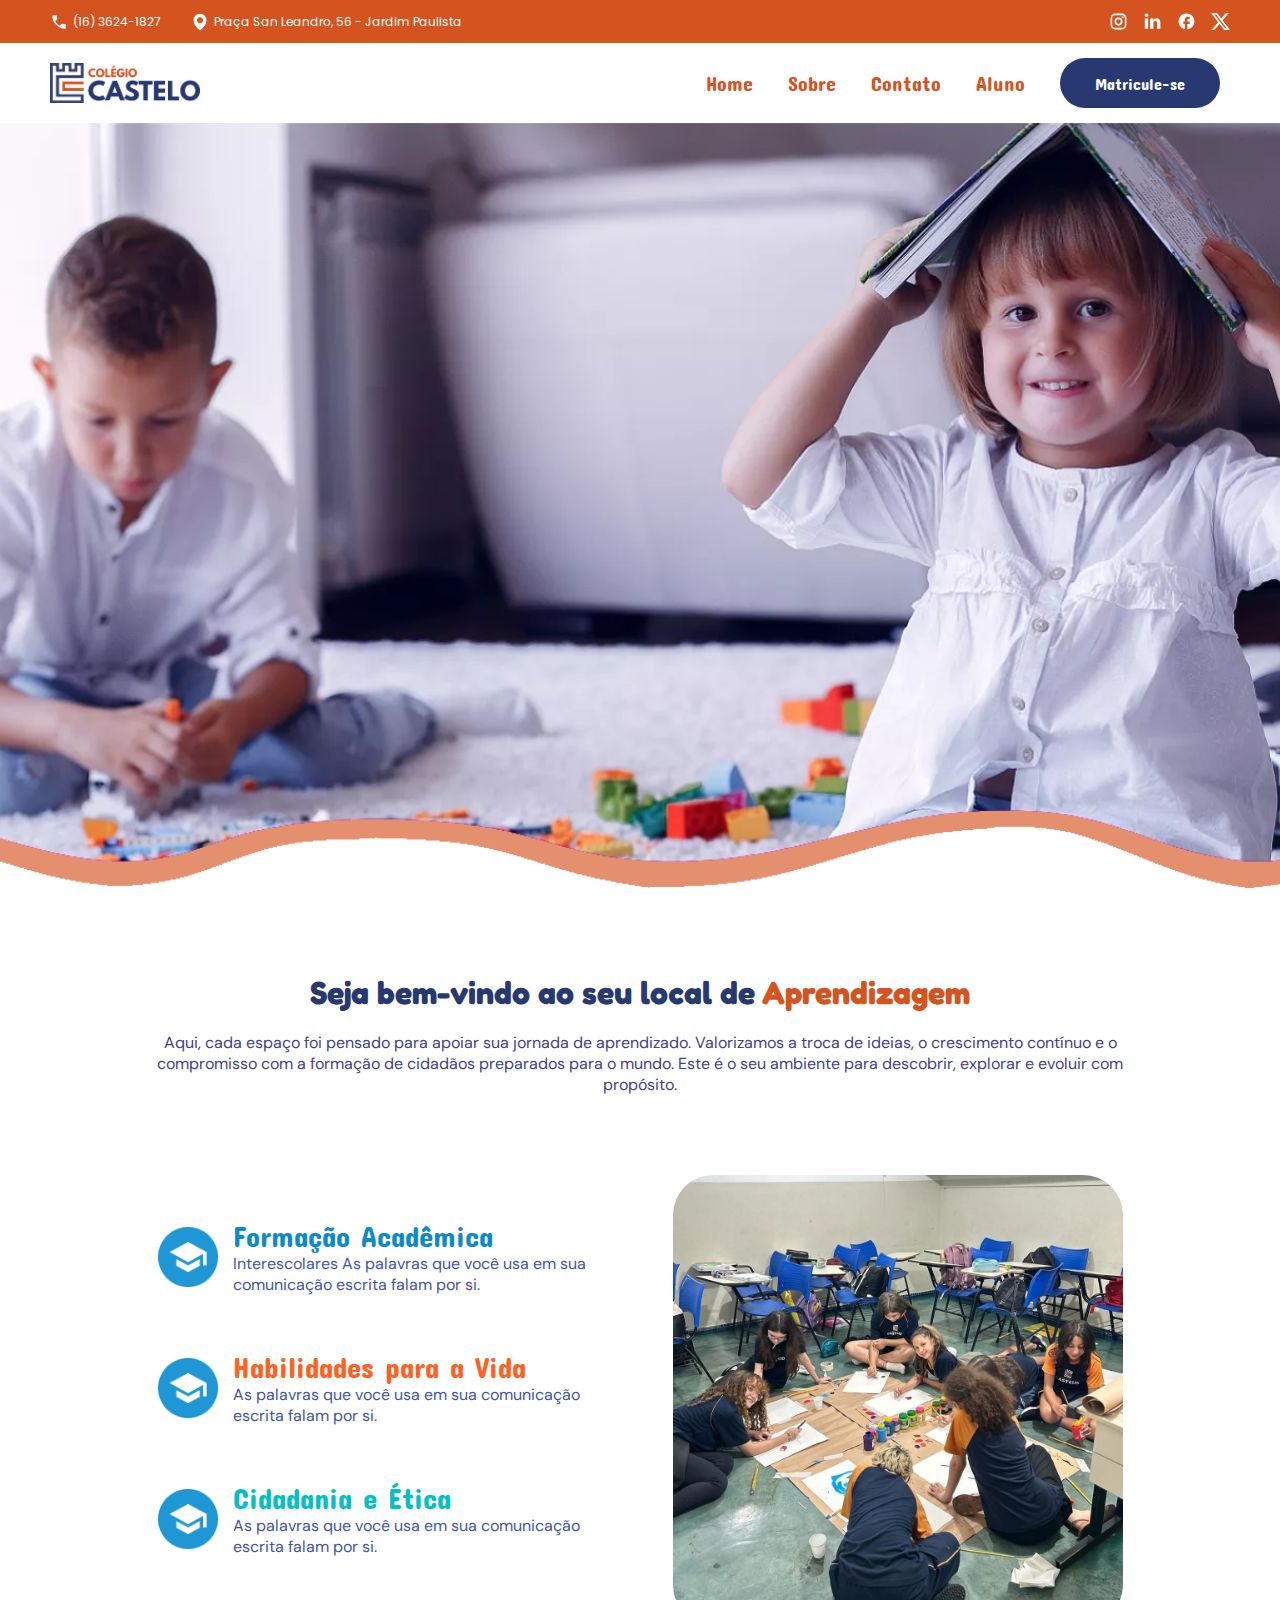
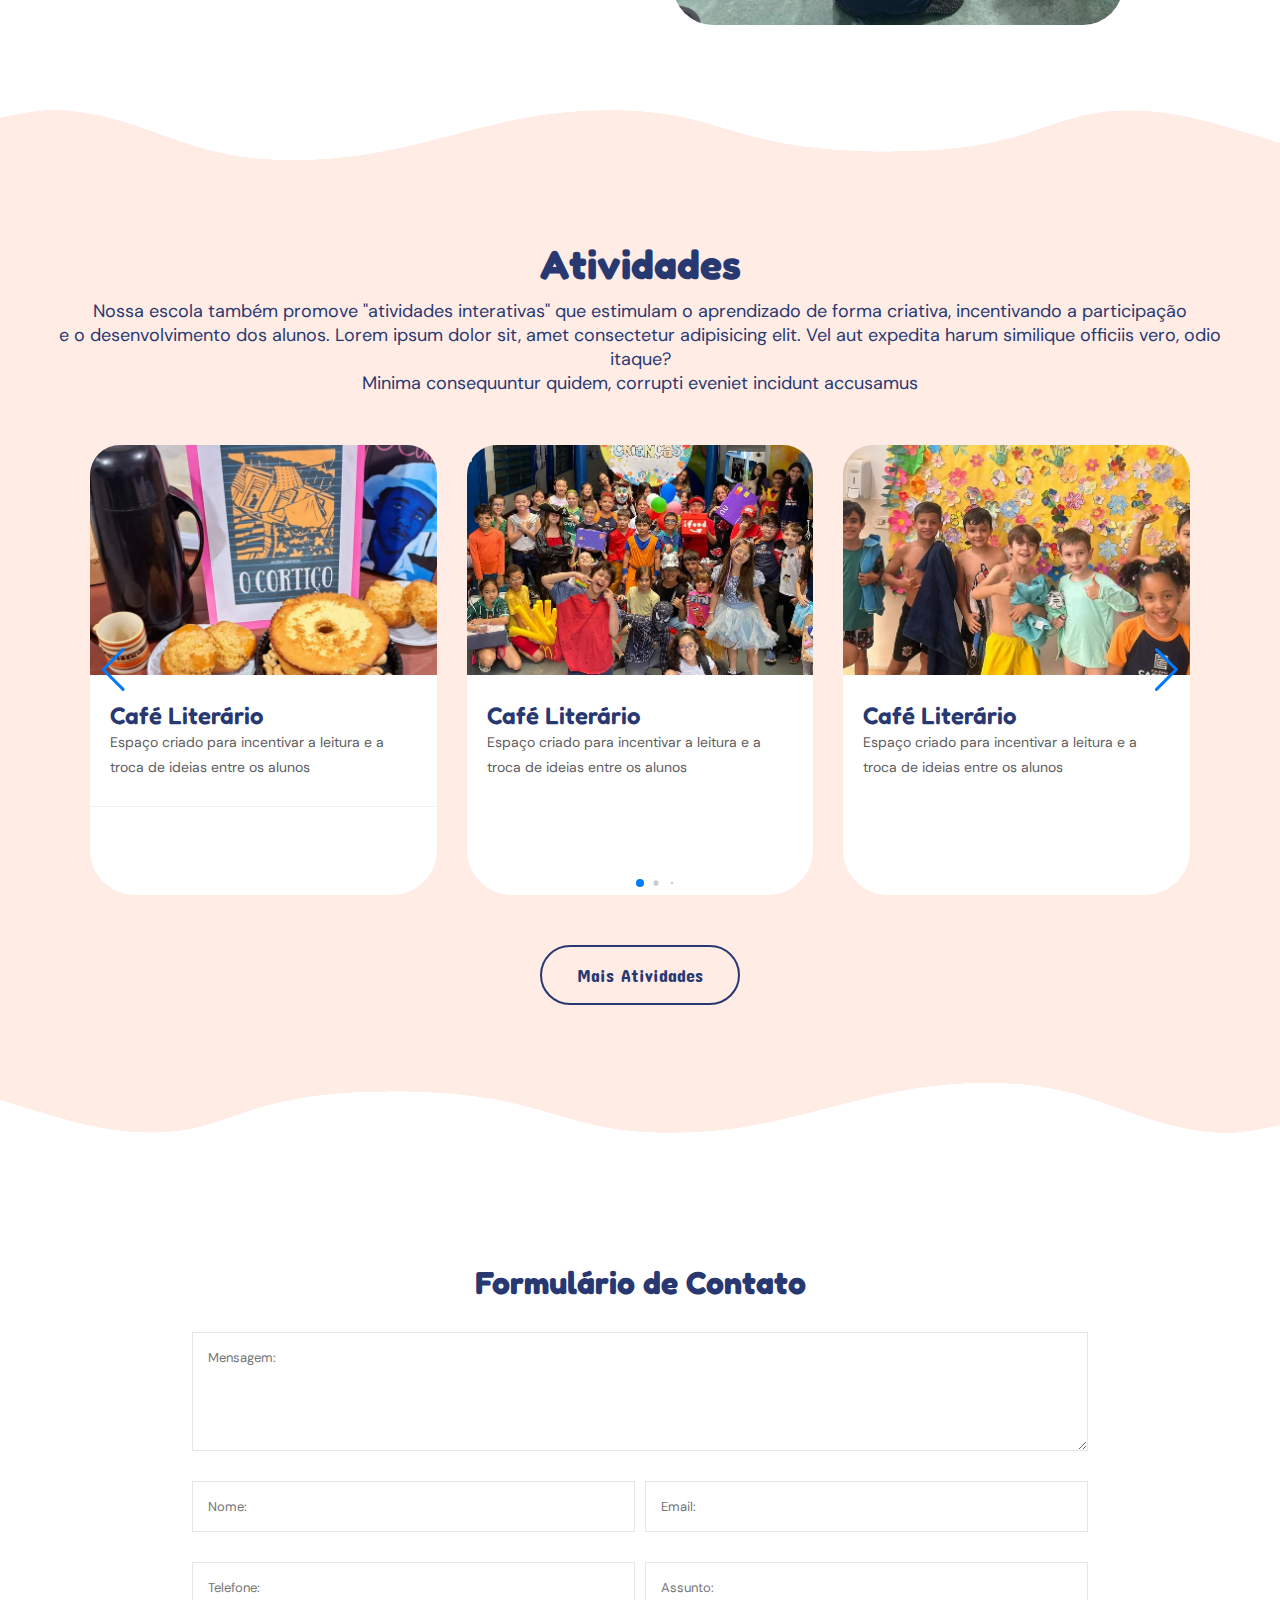
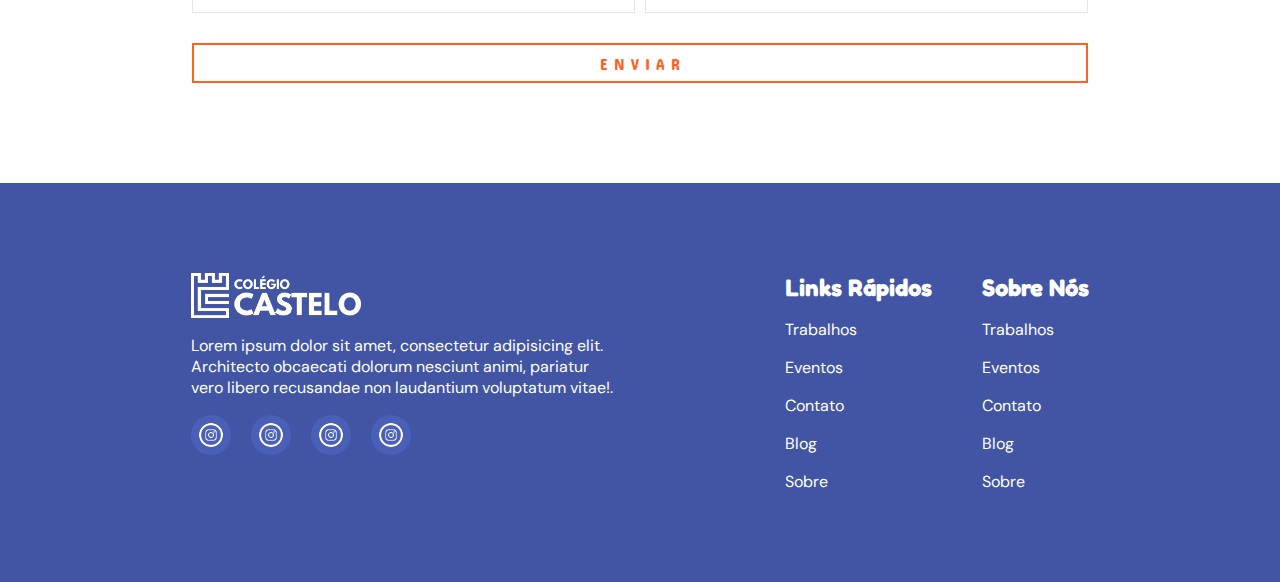
<file: index.html>
<!DOCTYPE html>
<html lang="en">

<head>
    <meta charset="UTF-8">
    <meta name="viewport" content="width=device-width, initial-scale=1.0">
    <title>Colégio Castelo - Educação de Excelência</title>

    <!-- Fredoka One -->
    <link rel="preconnect" href="https://fonts.googleapis.com">
    <link rel="preconnect" href="https://fonts.gstatic.com" crossorigin>
    <link href="https://fonts.googleapis.com/css2?family=Fredoka:wght@300..700&display=swap" rel="stylesheet">

    <!-- Concert One -->
    <link rel="preconnect" href="https://fonts.googleapis.com">
    <link rel="preconnect" href="https://fonts.gstatic.com" crossorigin>
    <link href="https://fonts.googleapis.com/css2?family=Concert+One&family=Fredoka:wght@300..700&display=swap"
        rel="stylesheet">

    <!-- Poppins -->
    <link rel="preconnect" href="https://fonts.googleapis.com">
    <link rel="preconnect" href="https://fonts.gstatic.com" crossorigin>
    <link
        href="https://fonts.googleapis.com/css2?family=Concert+One&family=Fredoka:wght@300..700&family=Poppins:ital,wght@0,100;0,200;0,300;0,400;0,500;0,600;0,700;0,800;0,900;1,100;1,200;1,300;1,400;1,500;1,600;1,700;1,800;1,900&display=swap"
        rel="stylesheet">

    <!-- DM Sans Serif -->
    <link rel="preconnect" href="https://fonts.googleapis.com">
    <link rel="preconnect" href="https://fonts.gstatic.com" crossorigin>
    <link
        href="https://fonts.googleapis.com/css2?family=Concert+One&family=DM+Sans:ital,opsz,wght@0,9..40,100..1000;1,9..40,100..1000&family=Fredoka:wght@300..700&family=Poppins:ital,wght@0,100;0,200;0,300;0,400;0,500;0,600;0,700;0,800;0,900;1,100;1,200;1,300;1,400;1,500;1,600;1,700;1,800;1,900&display=swap"
        rel="stylesheet">

    <link rel="stylesheet" href="css/main.css">

    <link rel="stylesheet" href="https://cdn.jsdelivr.net/npm/swiper@11/swiper-bundle.min.css" />
</head>


<body>
    <div class="header-top-infos">
        <section style="display: flex; align-items: center; gap: 30px;" class="container_of_upperheader">
            <section style="display: flex; align-items: center; gap: 5px;" class="text-infos">
                <svg xmlns="http://www.w3.org/2000/svg" width="18" height="18" viewBox="0 0 24 24">
                    <path fill="currentColor"
                        d="M19.95 21q-3.125 0-6.175-1.362t-5.55-3.863t-3.862-5.55T3 4.05q0-.45.3-.75t.75-.3H8.1q.35 0 .625.238t.325.562l.65 3.5q.05.4-.025.675T9.4 8.45L6.975 10.9q.5.925 1.187 1.787t1.513 1.663q.775.775 1.625 1.438T13.1 17l2.35-2.35q.225-.225.588-.337t.712-.063l3.45.7q.35.1.575.363T21 15.9v4.05q0 .45-.3.75t-.75.3" />
                </svg>
                <div class="header-topinfos-item">(16) 3624-1827</div>
            </section>
            <section style="display: flex; align-items: center; gap: 5px;" class="text-infos">
                <svg xmlns="http://www.w3.org/2000/svg" width="18" height="18" viewBox="0 0 48 48">
                    <defs>
                        <mask id="ipSLocalTwo0">
                            <g fill="none" stroke-linejoin="round" stroke-width="4">
                                <path fill="#fff" stroke="#fff"
                                    d="M24 44s15-12 15-25c0-8.284-6.716-15-15-15S9 10.716 9 19c0 13 15 25 15 25Z" />
                                <path fill="#000" stroke="#000" d="M24 25a6 6 0 1 0 0-12a6 6 0 0 0 0 12Z" />
                            </g>
                        </mask>
                    </defs>
                    <path fill="currentColor" d="M0 0h48v48H0z" mask="url(#ipSLocalTwo0)" />
                </svg>
                <div class="header-topinfos-item">Praça San Leandro, 56 - Jardim Paulista</div>
            </section>
        </section>

        <section style="display: flex; align-items: center; gap: 15px;" class="social-infos">
            <a href="" class="social_midia_upper_header">
                <svg xmlns="http://www.w3.org/2000/svg" width="19" height="19" viewBox="0 0 24 24">
                    <path fill="currentColor"
                        d="M7.8 2h8.4C19.4 2 22 4.6 22 7.8v8.4a5.8 5.8 0 0 1-5.8 5.8H7.8C4.6 22 2 19.4 2 16.2V7.8A5.8 5.8 0 0 1 7.8 2m-.2 2A3.6 3.6 0 0 0 4 7.6v8.8C4 18.39 5.61 20 7.6 20h8.8a3.6 3.6 0 0 0 3.6-3.6V7.6C20 5.61 18.39 4 16.4 4zm9.65 1.5a1.25 1.25 0 0 1 1.25 1.25A1.25 1.25 0 0 1 17.25 8A1.25 1.25 0 0 1 16 6.75a1.25 1.25 0 0 1 1.25-1.25M12 7a5 5 0 0 1 5 5a5 5 0 0 1-5 5a5 5 0 0 1-5-5a5 5 0 0 1 5-5m0 2a3 3 0 0 0-3 3a3 3 0 0 0 3 3a3 3 0 0 0 3-3a3 3 0 0 0-3-3" />
                </svg>
            </a>
            <a href="" class="social_midia_upper_header">
                <svg xmlns="http://www.w3.org/2000/svg" width="19" height="19" viewBox="-2 -2 24 24">
                    <path fill="currentColor"
                        d="M19.959 11.719v7.379h-4.278v-6.885c0-1.73-.619-2.91-2.167-2.91c-1.182 0-1.886.796-2.195 1.565c-.113.275-.142.658-.142 1.043v7.187h-4.28s.058-11.66 0-12.869h4.28v1.824l-.028.042h.028v-.042c.568-.875 1.583-2.126 3.856-2.126c2.815 0 4.926 1.84 4.926 5.792M2.421.026C.958.026 0 .986 0 2.249c0 1.235.93 2.224 2.365 2.224h.028c1.493 0 2.42-.989 2.42-2.224C4.787.986 3.887.026 2.422.026zM.254 19.098h4.278V6.229H.254z" />
                </svg>
            </a>
            <a href="" class="social_midia_upper_header">
                <svg xmlns="http://www.w3.org/2000/svg" width="19" height="19" viewBox="0 0 24 24">
                    <path fill="currentColor"
                        d="M22 12c0-5.52-4.48-10-10-10S2 6.48 2 12c0 4.84 3.44 8.87 8 9.8V15H8v-3h2V9.5C10 7.57 11.57 6 13.5 6H16v3h-2c-.55 0-1 .45-1 1v2h3v3h-3v6.95c5.05-.5 9-4.76 9-9.95" />
                </svg>
            </a>
            <a href="" class="social_midia_upper_header">
                <svg xmlns="http://www.w3.org/2000/svg" width="19" height="19" viewBox="0 0 16 16">
                    <path fill="currentColor"
                        d="M12.6.75h2.454l-5.36 6.142L16 15.25h-4.937l-3.867-5.07l-4.425 5.07H.316l5.733-6.57L0 .75h5.063l3.495 4.633L12.601.75Zm-.86 13.028h1.36L4.323 2.145H2.865z" />
                </svg>
            </a>
        </section>
    </div>

    <header>
        <nav class="nav">
            <img class="navbar-logo" src="/assets/images/castelo_logo.png" alt="">

            <div class="hamburguer">
                <div class="bar"></div>
                <div class="bar"></div>
                <div class="bar"></div>
            </div>

            <ul class="nav-list">
                <li class="nav-item"><a href="/">Home</a><span></span></li>
                <li class="nav-item"><a href="">Sobre</a><span></span></li>
                <li class="nav-item"><a href="/contact">Contato</a><span></span></li>
                <li class="nav-item"><a href="">Aluno</a><span></span></li>
                <li class="nav-item">
                    <a href="">
                        <button class="nav-enrollnow-btn">Matricule-se</button>
                    </a>
                </li>
            </ul>


        </nav>
    </header>

    <div class="single-slider-under-nav">

    </div>

    <section class="abow-single-slider-intriduction-container">
        <div class="abow-single-slider-intriduction">
            <section class="introduction">
                <h2>Seja bem-vindo ao seu local de <color style="color: #D5531F;">Aprendizagem</color>
                </h2>
                <div class="line-width">
                    <p>Aqui, cada espaço foi pensado para apoiar sua jornada de aprendizado. Valorizamos a troca de
                        ideias,
                        o crescimento contínuo e o compromisso com a formação de cidadãos preparados para o mundo. Este
                        é o
                        seu ambiente para descobrir, explorar e evoluir com propósito.</p>
                </div>
            </section>

            <section class="explaining-topics">

                <section class="topics">

                    <div class="topics-item">

                        <div class="topics-item-icon">
                            <img class="topic-logo-icon" src="assets/images/studyIcon.png" alt="">
                        </div>

                        <div class="topics-item-text">
                            <h3 style="color: #0c8ac9;">Formação Acadêmica</h3>
                            <p>Interescolares As palavras que você usa em sua comunicação escrita falam por si.</p>
                        </div>
                    </div>


                    <div class="topics-item">
                        <div class="topics-item-icon">
                            <img class="topic-logo-icon" src="assets/images/studyIcon.png" alt="">
                        </div>

                        <div class="topics-item-text">
                            <h3 style="color: #ff6123;">Habilidades para a Vida</h3>
                            <p>As palavras que você usa em sua comunicação escrita falam por si.</p>
                        </div>
                    </div>


                    <div class="topics-item">
                        <div class="topics-item-icon">
                            <img class="topic-logo-icon" src="assets/images/studyIcon.png" alt="">
                        </div>

                        <div class="topics-item-text">
                            <h3 style="color: #01c0c7;">Cidadania e Ética</h3>
                            <p>As palavras que você usa em sua comunicação escrita falam por si.</p>
                        </div>

                    </div>

                </section>

                <img class="topics-slider-img" src="assets/images/introduction.jpg" alt="">
            </section>

        </div>
    </section>

    <section class="class-activities-container">
        <div class="estructure-all-activities">

            <section class="Titles">
                <h1>Atividades</h1>
                <p>
                    Nossa escola também promove "atividades interativas" que estimulam o aprendizado de forma criativa,
                    incentivando a participação <br> e o desenvolvimento dos alunos.
                    Lorem ipsum dolor sit, amet consectetur adipisicing elit. Vel aut expedita harum similique officiis
                    vero, odio itaque? <br> Minima consequuntur quidem, corrupti eveniet incidunt accusamus


                </p>
            </section>

            <section class="activities-container">

                <!-- <article class="activities">

                    <div style="background-image: url(assets/images/cafe_literario.png);" class="imgOfActivities">
                    </div>

                    <div class="descriptions">
                        <h3>Café Literário</h3>
                        <p>Espaço criado para incentivar a leitura e a troca de ideias entre os alunos</p>
                    </div>

                    <div class="hr"></div>

                    <div class="infos">

                    </div>

                </article>
                <article class="activities">
                    <div style="background-image: url(assets/images/diadascrianças.png);" class="imgOfActivities">
                    </div>

                    <div class="descriptions">
                        <h3>Café Literário</h3>
                        <p>Espaço criado para incentivar a leitura e a troca de ideias entre os alunos</p>
                    </div>

                    <div class="hr"></div>

                    <div class="infos">

                    </div>
                </article>
                <article class="activities">
                    <div style="background-image: url(/assets/images/primavera.png);" class="imgOfActivities"></div>

                    <div class="descriptions">
                        <h3>Café Literário</h3>
                        <p>Espaço criado para incentivar a leitura e a troca de ideias entre os alunos</p>
                    </div>

                    <div class="hr"></div>

                    <div class="infos">

                    </div>
                </article> -->

                <div class="swiper">
                    <!-- Additional required wrapper -->
                    <div class="swiper-wrapper">
                        <!-- Slides -->
                        <div class="swiper-slide activities">
                            <div style="background-image: url(
assets/images/cafe_literario.png);"
                                class="imgOfActivities">
                            </div>

                            <div class="descriptions">
                                <h3>Café Literário</h3>
                                <p>Espaço criado para incentivar a leitura e a troca de ideias entre os alunos</p>
                            </div>

                            <div class="hr"></div>

                            <div class="infos">

                            </div>
                        </div>

                        <div class="swiper-slide activities">
                            <div style="background-image: url(
assets/images/diadascrianças.png);"
                                class="imgOfActivities">
                            </div>

                            <div class="descriptions">
                                <h3>Café Literário</h3>
                                <p>Espaço criado para incentivar a leitura e a troca de ideias entre os alunos</p>
                            </div>
                        </div>

                        <div class="swiper-slide activities">
                            <div style="background-image: url(assets/images/primavera.png);" class="imgOfActivities">
                            </div>

                            <div class="descriptions">
                                <h3>Café Literário</h3>
                                <p>Espaço criado para incentivar a leitura e a troca de ideias entre os alunos</p>
                            </div>
                        </div>

                        <div class="swiper-slide activities">
                            <div style="background-image: url(assets/images/primavera.png);" class="imgOfActivities">
                            </div>

                            <div class="descriptions">
                                <h3>Café Literário</h3>
                                <p>Espaço criado para incentivar a leitura e a troca de ideias entre os alunos</p>
                            </div>
                        </div>

                        <div class="swiper-slide activities">
                            <div style="background-image: url(assets/images/primavera.png);" class="imgOfActivities">
                            </div>

                            <div class="descriptions">
                                <h3>Café Literário</h3>
                                <p>Espaço criado para incentivar a leitura e a troca de ideias entre os alunos</p>
                            </div>
                        </div>

                        <div class="swiper-slide activities">
                            <div style="background-image: url(assets/images/primavera.png);" class="imgOfActivities">
                            </div>

                            <div class="descriptions">
                                <h3>Café Literário</h3>
                                <p>Espaço criado para incentivar a leitura e a troca de ideias entre os alunos</p>
                            </div>


                        </div>
                    </div>
                    <!-- If we need pagination -->
                    <div class="swiper-pagination"></div>

                    <!-- If we need navigation buttons -->
                    <div class="swiper-button-next"></div>
                    <div class="swiper-button-prev"></div>
                </div>


            </section>


            <button class="activities-button">Mais Atividades</button>
        </div>
    </section>

    <section class="forms-container">
        <h2 class="title">Formulário de Contato</h2>
        <form class="form-pure" action="/enviar" method="post">

            <section class="form-divisor">
                <textarea class="inputForm" placeholder="Mensagem:" id="mensagem" name="mensagem" rows="5"
                    required></textarea>
            </section>

            <section class="form-divisor">
                <input class="inputForm" placeholder="Nome:" type="text" id="nome" name="nome" required>
                <input class="inputForm" placeholder="Email:" type="email" id="email" name="email" required>
            </section>

            <section class="form-divisor">
                <input class="inputForm" placeholder="Telefone:" type="tel" id="telefone" name="telefone" required>
                <input class="inputForm" placeholder="Assunto:" type="text" id="motivo" name="motivo" required>
            </section>

            <button class="buttonOfSubmitForm" type="submit">E N V I A R</button>
        </form>
    </section>

    <footer>
        <section class="footer-deitado">
            <section class="first">
                <img class="imgOfFooter" src="assets/images/costelo_branco.png" alt="">
                <p>Lorem ipsum dolor sit amet, consectetur adipisicing elit. <br> Architecto obcaecati dolorum nesciunt
                    animi, pariatur <br>vero libero recusandae non laudantium voluptatum vitae!.</p>
                <div class="redes">
                    <a href=""><img class="rede_img" src="assets/images/instagram.png" alt=""></a>
                    <a href=""><img class="rede_img" src="assets/images/instagram.png" alt=""></a>
                    <a href=""><img class="rede_img" src="assets/images/instagram.png" alt=""></a>
                    <a href=""><img class="rede_img" src="assets/images/instagram.png" alt=""></a>
                </div>
            </section>

            <section class="toSeparateOn">
                <section class="blockOfF">
                    <h3>Links Rápidos</h3>
                    <a href="">Trabalhos</a>
                    <a href="">Eventos</a>
                    <a href="">Contato</a>
                    <a href="">Blog</a>
                    <a href="">Sobre</a>
                </section>

                <section class="blockOfF">
                    <h3>Sobre Nós</h3>
                    <a href="">Trabalhos</a>
                    <a href="">Eventos</a>
                    <a href="">Contato</a>
                    <a href="">Blog</a>
                    <a href="">Sobre</a>
                </section>
            </section>
        </section>
    </footer>

    <script src="https://cdn.jsdelivr.net/npm/swiper@11/swiper-bundle.min.js"></script>

    <script>
        const swiper = new Swiper('.swiper', {
            // Optional parameters
            direction: 'horizontal',
            loop: true,
            spaceBetween: 30,

            // If we need pagination
            pagination: {
                el: '.swiper-pagination',
                dynamicBullets: true
            },

            // Navigation arrows
            navigation: {
                nextEl: '.swiper-button-next',
                prevEl: '.swiper-button-prev',
            },

            breakpoints: {
                0: {
                    slidesPerView: 1
                },
                768: {
                    slidesPerView: 2
                },
                1024: {
                    slidesPerView: 3
                },

            }

        });
    </script>
</body>

</html>
</file>
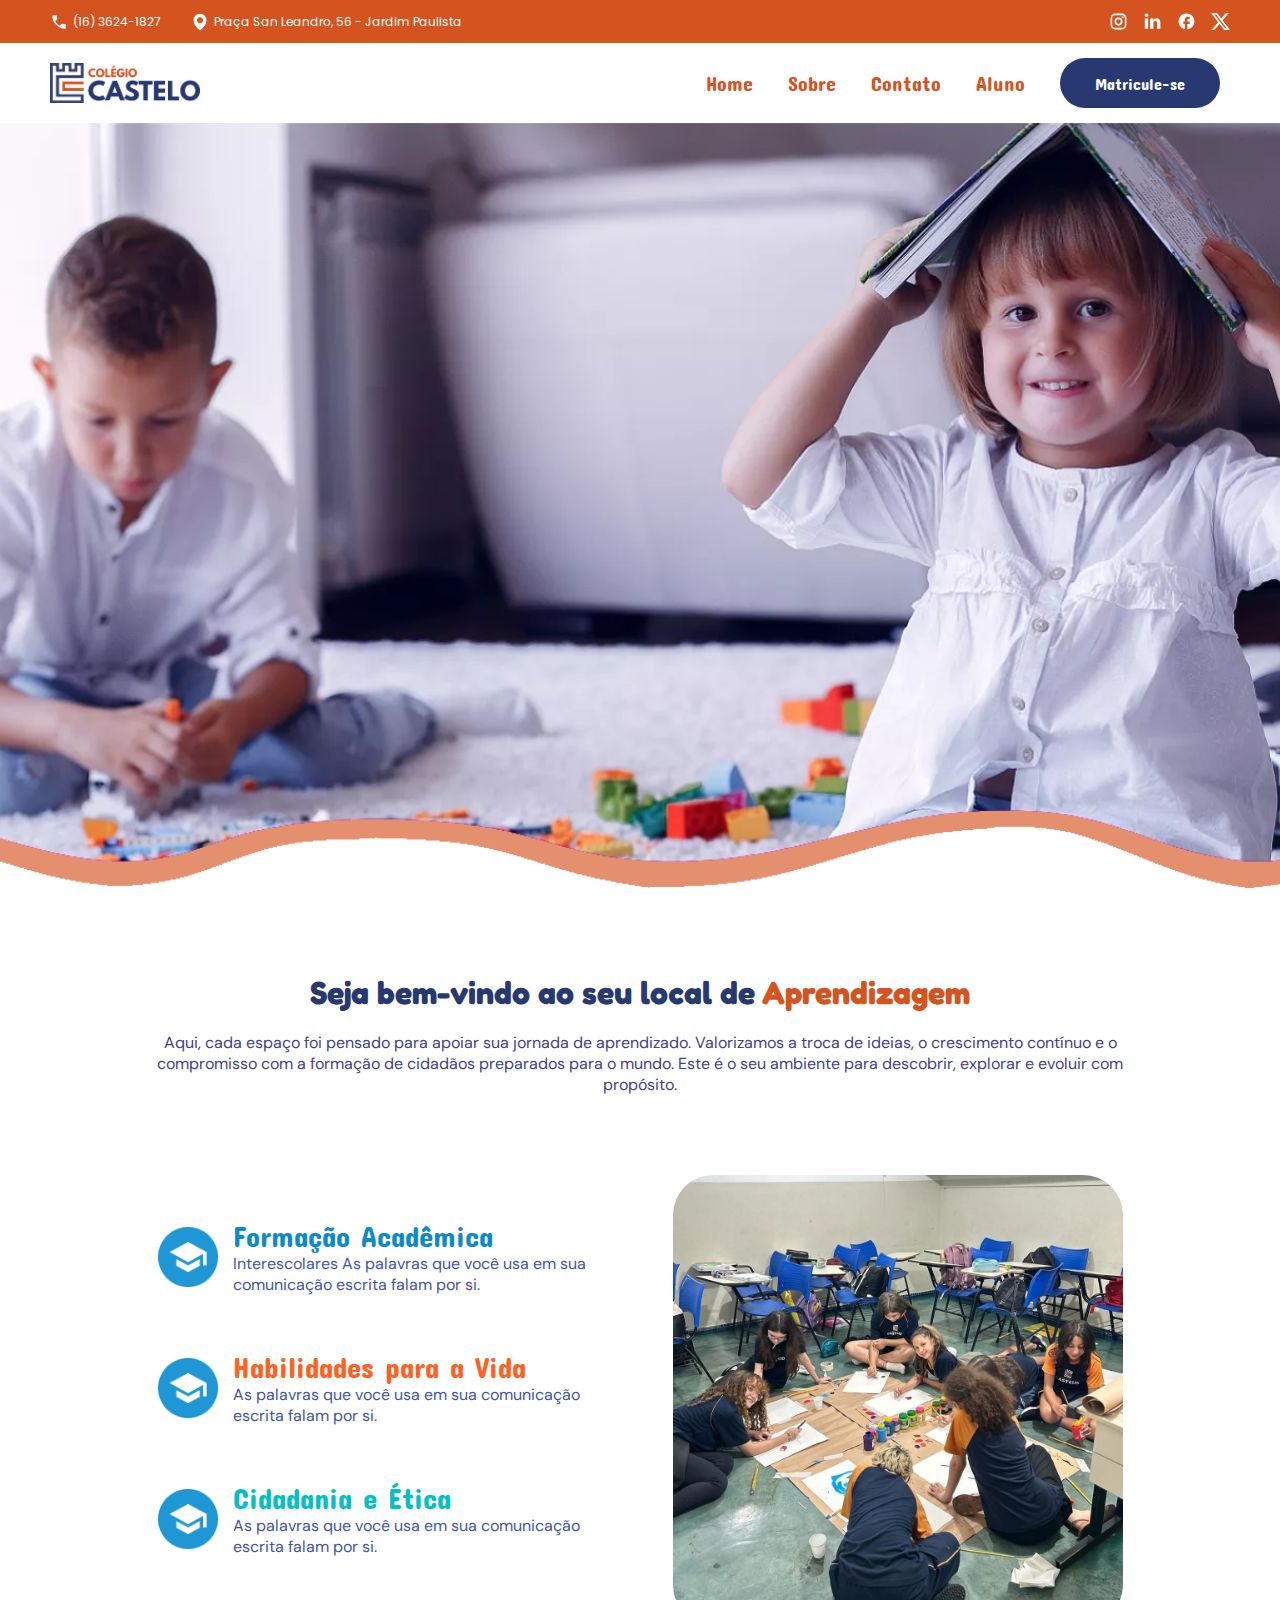
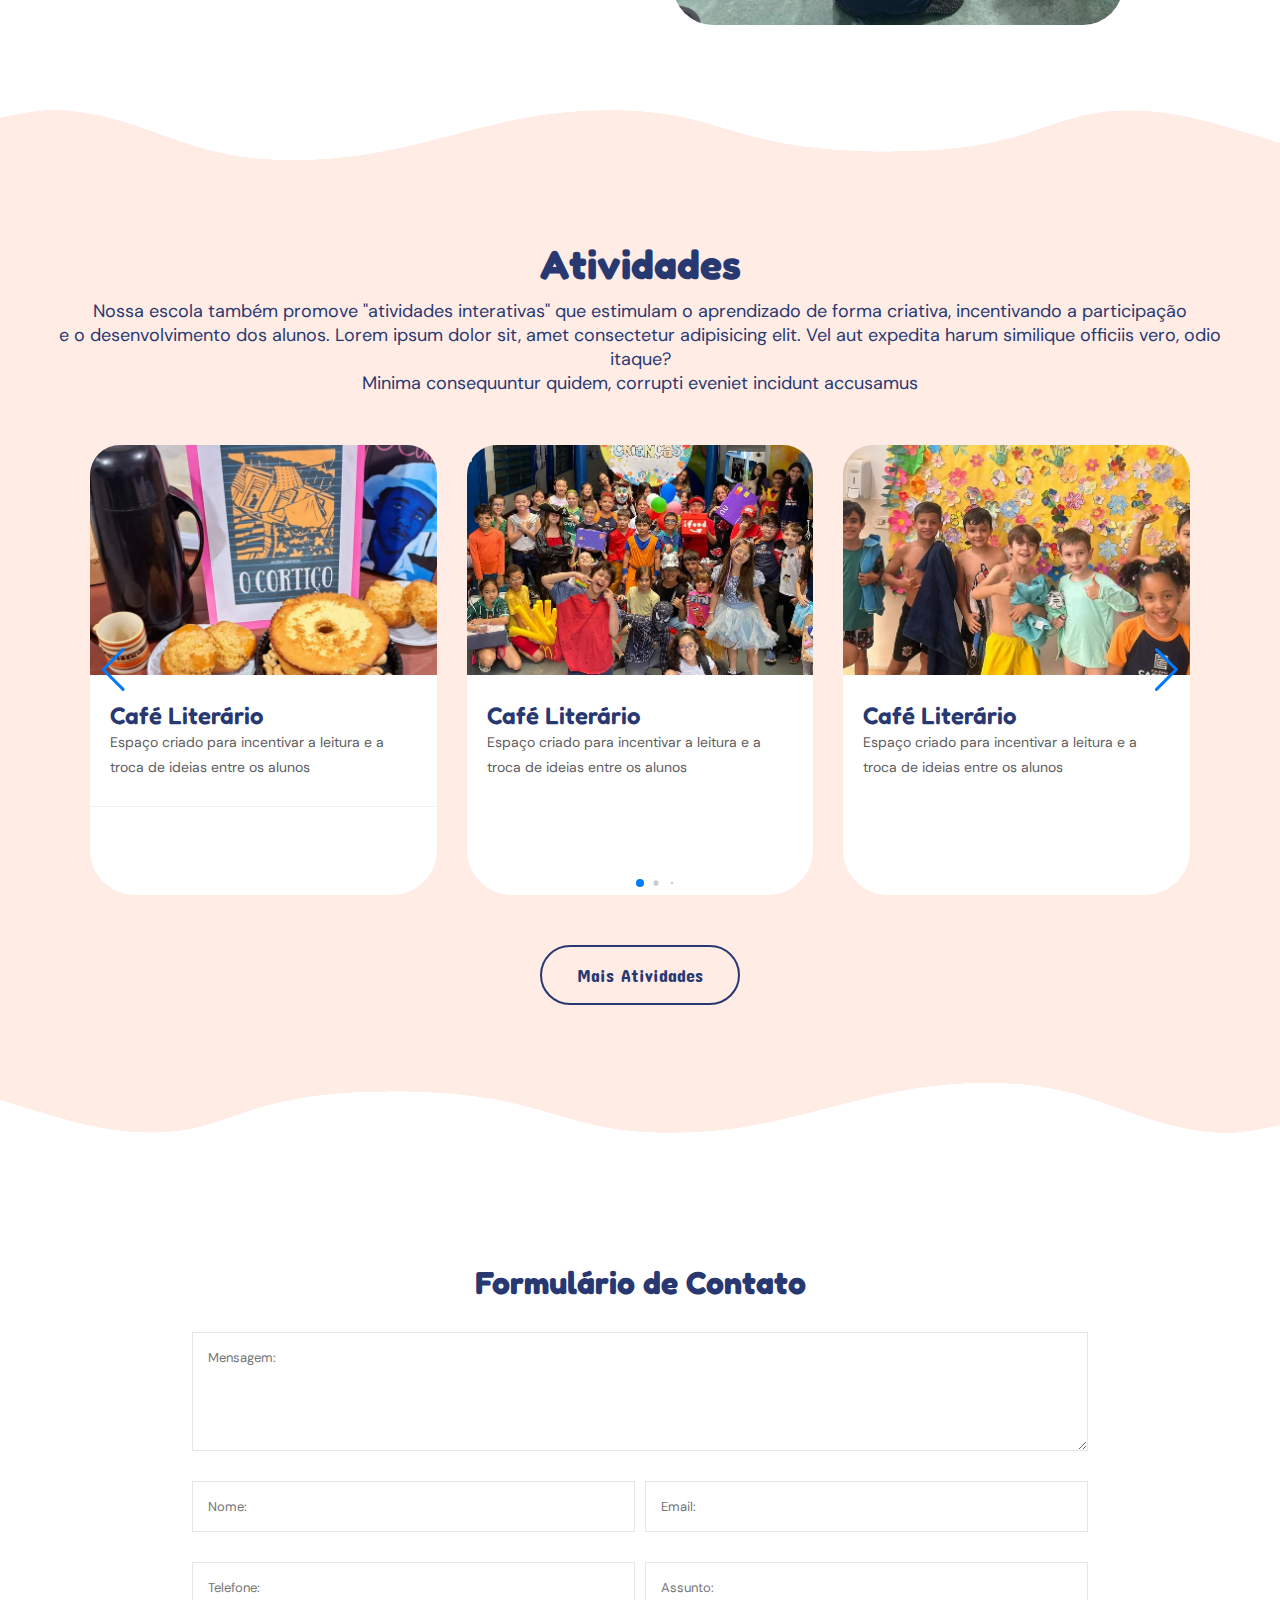
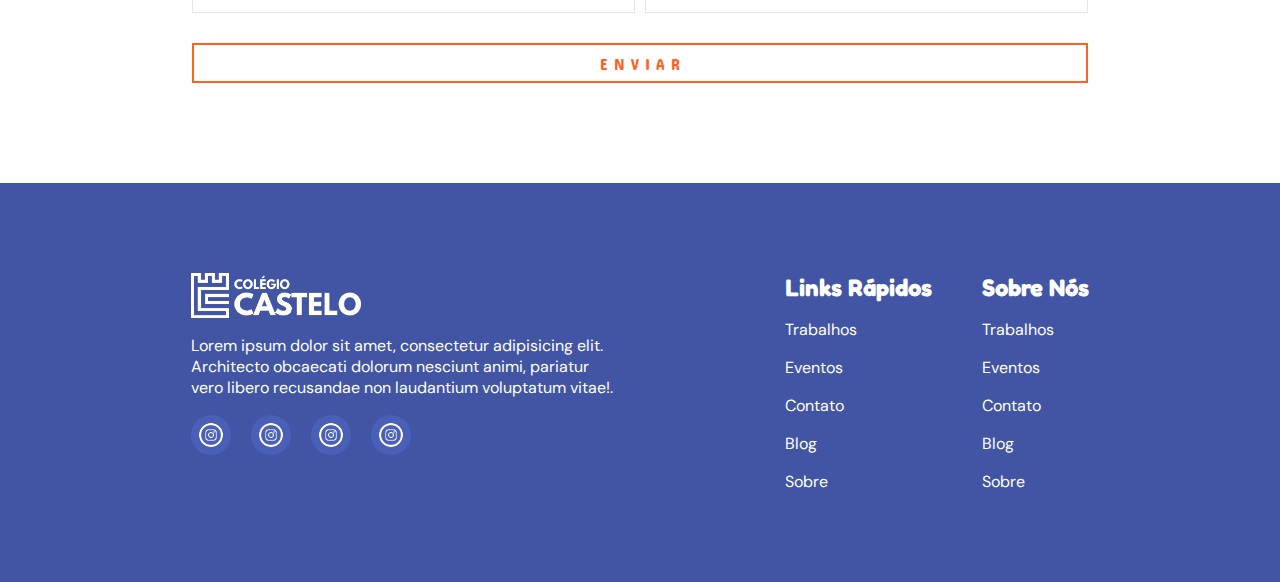
<file: pages/index.html>
<!DOCTYPE html>
<html lang="en">

<head>
    <meta charset="UTF-8">
    <meta name="viewport" content="width=device-width, initial-scale=1.0">
    <title>Colégio Castelo - Educação de Excelência</title>

    <!-- Fredoka One -->
    <link rel="preconnect" href="https://fonts.googleapis.com">
    <link rel="preconnect" href="https://fonts.gstatic.com" crossorigin>
    <link href="https://fonts.googleapis.com/css2?family=Fredoka:wght@300..700&display=swap" rel="stylesheet">

    <!-- Concert One -->
    <link rel="preconnect" href="https://fonts.googleapis.com">
    <link rel="preconnect" href="https://fonts.gstatic.com" crossorigin>
    <link href="https://fonts.googleapis.com/css2?family=Concert+One&family=Fredoka:wght@300..700&display=swap"
        rel="stylesheet">

    <!-- Poppins -->
    <link rel="preconnect" href="https://fonts.googleapis.com">
    <link rel="preconnect" href="https://fonts.gstatic.com" crossorigin>
    <link
        href="https://fonts.googleapis.com/css2?family=Concert+One&family=Fredoka:wght@300..700&family=Poppins:ital,wght@0,100;0,200;0,300;0,400;0,500;0,600;0,700;0,800;0,900;1,100;1,200;1,300;1,400;1,500;1,600;1,700;1,800;1,900&display=swap"
        rel="stylesheet">

    <!-- DM Sans Serif -->
    <link rel="preconnect" href="https://fonts.googleapis.com">
    <link rel="preconnect" href="https://fonts.gstatic.com" crossorigin>
    <link
        href="https://fonts.googleapis.com/css2?family=Concert+One&family=DM+Sans:ital,opsz,wght@0,9..40,100..1000;1,9..40,100..1000&family=Fredoka:wght@300..700&family=Poppins:ital,wght@0,100;0,200;0,300;0,400;0,500;0,600;0,700;0,800;0,900;1,100;1,200;1,300;1,400;1,500;1,600;1,700;1,800;1,900&display=swap"
        rel="stylesheet">

    <link rel="stylesheet" href="../css/main.css">

    <link rel="stylesheet" href="https://cdn.jsdelivr.net/npm/swiper@11/swiper-bundle.min.css" />
</head>


<body>
    <div class="header-top-infos">
        <section style="display: flex; align-items: center; gap: 30px;" class="container_of_upperheader">
            <section style="display: flex; align-items: center; gap: 5px;" class="text-infos">
                <svg xmlns="http://www.w3.org/2000/svg" width="18" height="18" viewBox="0 0 24 24">
                    <path fill="currentColor"
                        d="M19.95 21q-3.125 0-6.175-1.362t-5.55-3.863t-3.862-5.55T3 4.05q0-.45.3-.75t.75-.3H8.1q.35 0 .625.238t.325.562l.65 3.5q.05.4-.025.675T9.4 8.45L6.975 10.9q.5.925 1.187 1.787t1.513 1.663q.775.775 1.625 1.438T13.1 17l2.35-2.35q.225-.225.588-.337t.712-.063l3.45.7q.35.1.575.363T21 15.9v4.05q0 .45-.3.75t-.75.3" />
                </svg>
                <div class="header-topinfos-item">(16) 3624-1827</div>
            </section>
            <section style="display: flex; align-items: center; gap: 5px;" class="text-infos">
                <svg xmlns="http://www.w3.org/2000/svg" width="18" height="18" viewBox="0 0 48 48">
                    <defs>
                        <mask id="ipSLocalTwo0">
                            <g fill="none" stroke-linejoin="round" stroke-width="4">
                                <path fill="#fff" stroke="#fff"
                                    d="M24 44s15-12 15-25c0-8.284-6.716-15-15-15S9 10.716 9 19c0 13 15 25 15 25Z" />
                                <path fill="#000" stroke="#000" d="M24 25a6 6 0 1 0 0-12a6 6 0 0 0 0 12Z" />
                            </g>
                        </mask>
                    </defs>
                    <path fill="currentColor" d="M0 0h48v48H0z" mask="url(#ipSLocalTwo0)" />
                </svg>
                <div class="header-topinfos-item">Praça San Leandro, 56 - Jardim Paulista</div>
            </section>
        </section>

        <section style="display: flex; align-items: center; gap: 15px;" class="social-infos">
            <a href="" class="social_midia_upper_header">
                <svg xmlns="http://www.w3.org/2000/svg" width="19" height="19" viewBox="0 0 24 24">
                    <path fill="currentColor"
                        d="M7.8 2h8.4C19.4 2 22 4.6 22 7.8v8.4a5.8 5.8 0 0 1-5.8 5.8H7.8C4.6 22 2 19.4 2 16.2V7.8A5.8 5.8 0 0 1 7.8 2m-.2 2A3.6 3.6 0 0 0 4 7.6v8.8C4 18.39 5.61 20 7.6 20h8.8a3.6 3.6 0 0 0 3.6-3.6V7.6C20 5.61 18.39 4 16.4 4zm9.65 1.5a1.25 1.25 0 0 1 1.25 1.25A1.25 1.25 0 0 1 17.25 8A1.25 1.25 0 0 1 16 6.75a1.25 1.25 0 0 1 1.25-1.25M12 7a5 5 0 0 1 5 5a5 5 0 0 1-5 5a5 5 0 0 1-5-5a5 5 0 0 1 5-5m0 2a3 3 0 0 0-3 3a3 3 0 0 0 3 3a3 3 0 0 0 3-3a3 3 0 0 0-3-3" />
                </svg>
            </a>
            <a href="" class="social_midia_upper_header">
                <svg xmlns="http://www.w3.org/2000/svg" width="19" height="19" viewBox="-2 -2 24 24">
                    <path fill="currentColor"
                        d="M19.959 11.719v7.379h-4.278v-6.885c0-1.73-.619-2.91-2.167-2.91c-1.182 0-1.886.796-2.195 1.565c-.113.275-.142.658-.142 1.043v7.187h-4.28s.058-11.66 0-12.869h4.28v1.824l-.028.042h.028v-.042c.568-.875 1.583-2.126 3.856-2.126c2.815 0 4.926 1.84 4.926 5.792M2.421.026C.958.026 0 .986 0 2.249c0 1.235.93 2.224 2.365 2.224h.028c1.493 0 2.42-.989 2.42-2.224C4.787.986 3.887.026 2.422.026zM.254 19.098h4.278V6.229H.254z" />
                </svg>
            </a>
            <a href="" class="social_midia_upper_header">
                <svg xmlns="http://www.w3.org/2000/svg" width="19" height="19" viewBox="0 0 24 24">
                    <path fill="currentColor"
                        d="M22 12c0-5.52-4.48-10-10-10S2 6.48 2 12c0 4.84 3.44 8.87 8 9.8V15H8v-3h2V9.5C10 7.57 11.57 6 13.5 6H16v3h-2c-.55 0-1 .45-1 1v2h3v3h-3v6.95c5.05-.5 9-4.76 9-9.95" />
                </svg>
            </a>
            <a href="" class="social_midia_upper_header">
                <svg xmlns="http://www.w3.org/2000/svg" width="19" height="19" viewBox="0 0 16 16">
                    <path fill="currentColor"
                        d="M12.6.75h2.454l-5.36 6.142L16 15.25h-4.937l-3.867-5.07l-4.425 5.07H.316l5.733-6.57L0 .75h5.063l3.495 4.633L12.601.75Zm-.86 13.028h1.36L4.323 2.145H2.865z" />
                </svg>
            </a>
        </section>
    </div>

    <header>
        <nav class="nav">
            <img class="navbar-logo" src="../assets/../assets/images/castelo_logo.png" alt="">

            <div class="hamburguer">
                <div class="bar"></div>
                <div class="bar"></div>
                <div class="bar"></div>
            </div>

            <ul class="nav-list">
                <li class="nav-item"><a href="/">Home</a><span></span></li>
                <li class="nav-item"><a href="">Sobre</a><span></span></li>
                <li class="nav-item"><a href="/contact">Contato</a><span></span></li>
                <li class="nav-item"><a href="">Aluno</a><span></span></li>
                <li class="nav-item">
                    <a href="">
                        <button class="nav-enrollnow-btn">Matricule-se</button>
                    </a>
                </li>
            </ul>


        </nav>
    </header>

    <div class="single-slider-under-nav">

    </div>

    <section class="abow-single-slider-intriduction-container">
        <div class="abow-single-slider-intriduction">
            <section class="introduction">
                <h2>Seja bem-vindo ao seu local de <color style="color: #D5531F;">Aprendizagem</color>
                </h2>
                <div class="line-width">
                    <p>Aqui, cada espaço foi pensado para apoiar sua jornada de aprendizado. Valorizamos a troca de
                        ideias,
                        o crescimento contínuo e o compromisso com a formação de cidadãos preparados para o mundo. Este
                        é o
                        seu ambiente para descobrir, explorar e evoluir com propósito.</p>
                </div>
            </section>

            <section class="explaining-topics">

                <section class="topics">

                    <div class="topics-item">

                        <div class="topics-item-icon">
                            <img class="topic-logo-icon" src="../assets/images/studyIcon.png" alt="">
                        </div>

                        <div class="topics-item-text">
                            <h3 style="color: #0c8ac9;">Formação Acadêmica</h3>
                            <p>Interescolares As palavras que você usa em sua comunicação escrita falam por si.</p>
                        </div>
                    </div>


                    <div class="topics-item">
                        <div class="topics-item-icon">
                            <img class="topic-logo-icon" src="../assets/images/studyIcon.png" alt="">
                        </div>

                        <div class="topics-item-text">
                            <h3 style="color: #ff6123;">Habilidades para a Vida</h3>
                            <p>As palavras que você usa em sua comunicação escrita falam por si.</p>
                        </div>
                    </div>


                    <div class="topics-item">
                        <div class="topics-item-icon">
                            <img class="topic-logo-icon" src="../assets/images/studyIcon.png" alt="">
                        </div>

                        <div class="topics-item-text">
                            <h3 style="color: #01c0c7;">Cidadania e Ética</h3>
                            <p>As palavras que você usa em sua comunicação escrita falam por si.</p>
                        </div>

                    </div>

                </section>

                <img class="topics-slider-img" src="../assets/images/introduction.jpg" alt="">
            </section>

        </div>
    </section>

    <section class="class-activities-container">
        <div class="estructure-all-activities">

            <section class="Titles">
                <h1>Atividades</h1>
                <p>
                    Nossa escola também promove "atividades interativas" que estimulam o aprendizado de forma criativa,
                    incentivando a participação <br> e o desenvolvimento dos alunos.
                    Lorem ipsum dolor sit, amet consectetur adipisicing elit. Vel aut expedita harum similique officiis
                    vero, odio itaque? <br> Minima consequuntur quidem, corrupti eveniet incidunt accusamus


                </p>
            </section>

            <section class="activities-container">

                <!-- <article class="activities">

                    <div style="background-image: url(../assets/images/cafe_literario.png);" class="imgOfActivities">
                    </div>

                    <div class="descriptions">
                        <h3>Café Literário</h3>
                        <p>Espaço criado para incentivar a leitura e a troca de ideias entre os alunos</p>
                    </div>

                    <div class="hr"></div>

                    <div class="infos">

                    </div>

                </article>
                <article class="activities">
                    <div style="background-image: url(../assets/images/diadascrianças.png);" class="imgOfActivities">
                    </div>

                    <div class="descriptions">
                        <h3>Café Literário</h3>
                        <p>Espaço criado para incentivar a leitura e a troca de ideias entre os alunos</p>
                    </div>

                    <div class="hr"></div>

                    <div class="infos">

                    </div>
                </article>
                <article class="activities">
                    <div style="background-image: url(../assets/images/primavera.png);" class="imgOfActivities"></div>

                    <div class="descriptions">
                        <h3>Café Literário</h3>
                        <p>Espaço criado para incentivar a leitura e a troca de ideias entre os alunos</p>
                    </div>

                    <div class="hr"></div>

                    <div class="infos">

                    </div>
                </article> -->

                <div class="swiper">
                    <!-- Additional required wrapper -->
                    <div class="swiper-wrapper">
                        <!-- Slides -->
                        <div class="swiper-slide activities">
                            <div style="background-image: url(../assets/images/cafe_literario.png);"
                                class="imgOfActivities">
                            </div>

                            <div class="descriptions">
                                <h3>Café Literário</h3>
                                <p>Espaço criado para incentivar a leitura e a troca de ideias entre os alunos</p>
                            </div>

                            <div class="hr"></div>

                            <div class="infos">

                            </div>
                        </div>

                        <div class="swiper-slide activities">
                            <div style="background-image: url(../assets/images/diadascrianças.png);"
                                class="imgOfActivities">
                            </div>

                            <div class="descriptions">
                                <h3>Café Literário</h3>
                                <p>Espaço criado para incentivar a leitura e a troca de ideias entre os alunos</p>
                            </div>
                        </div>

                        <div class="swiper-slide activities">
                            <div style="background-image: url(../assets/images/primavera.png);" class="imgOfActivities">
                            </div>

                            <div class="descriptions">
                                <h3>Café Literário</h3>
                                <p>Espaço criado para incentivar a leitura e a troca de ideias entre os alunos</p>
                            </div>
                        </div>

                        <div class="swiper-slide activities">
                            <div style="background-image: url(../assets/images/primavera.png);" class="imgOfActivities">
                            </div>

                            <div class="descriptions">
                                <h3>Café Literário</h3>
                                <p>Espaço criado para incentivar a leitura e a troca de ideias entre os alunos</p>
                            </div>
                        </div>

                        <div class="swiper-slide activities">
                            <div style="background-image: url(../assets/images/primavera.png);" class="imgOfActivities">
                            </div>

                            <div class="descriptions">
                                <h3>Café Literário</h3>
                                <p>Espaço criado para incentivar a leitura e a troca de ideias entre os alunos</p>
                            </div>
                        </div>

                        <div class="swiper-slide activities">
                            <div style="background-image: url(../assets/images/primavera.png);" class="imgOfActivities">
                            </div>

                            <div class="descriptions">
                                <h3>Café Literário</h3>
                                <p>Espaço criado para incentivar a leitura e a troca de ideias entre os alunos</p>
                            </div>


                        </div>
                    </div>
                    <!-- If we need pagination -->
                    <div class="swiper-pagination"></div>

                    <!-- If we need navigation buttons -->
                    <div class="swiper-button-next"></div>
                    <div class="swiper-button-prev"></div>
                </div>


            </section>


            <button class="activities-button">Mais Atividades</button>
        </div>
    </section>

    <section class="forms-container">
        <h2 class="title">Formulário de Contato</h2>
        <form class="form-pure" action="/enviar" method="post">

            <section class="form-divisor">
                <textarea class="inputForm" placeholder="Mensagem:" id="mensagem" name="mensagem" rows="5"
                    required></textarea>
            </section>

            <section class="form-divisor">
                <input class="inputForm" placeholder="Nome:" type="text" id="nome" name="nome" required>
                <input class="inputForm" placeholder="Email:" type="email" id="email" name="email" required>
            </section>

            <section class="form-divisor">
                <input class="inputForm" placeholder="Telefone:" type="tel" id="telefone" name="telefone" required>
                <input class="inputForm" placeholder="Assunto:" type="text" id="motivo" name="motivo" required>
            </section>

            <button class="buttonOfSubmitForm" type="submit">E N V I A R</button>
        </form>
    </section>

    <footer>
        <section class="footer-deitado">
            <section class="first">
                <img class="imgOfFooter" src="../assets/images/costelo_branco.png" alt="">
                <p>Lorem ipsum dolor sit amet, consectetur adipisicing elit. <br> Architecto obcaecati dolorum nesciunt
                    animi, pariatur <br>vero libero recusandae non laudantium voluptatum vitae!.</p>
                <div class="redes">
                    <a href=""><img class="rede_img" src="../assets/images/instagram.png" alt=""></a>
                    <a href=""><img class="rede_img" src="../assets/images/instagram.png" alt=""></a>
                    <a href=""><img class="rede_img" src="../assets/images/instagram.png" alt=""></a>
                    <a href=""><img class="rede_img" src="../assets/images/instagram.png" alt=""></a>
                </div>
            </section>

            <section class="toSeparateOn">
                <section class="blockOfF">
                    <h3>Links Rápidos</h3>
                    <a href="">Trabalhos</a>
                    <a href="">Eventos</a>
                    <a href="">Contato</a>
                    <a href="">Blog</a>
                    <a href="">Sobre</a>
                </section>

                <section class="blockOfF">
                    <h3>Sobre Nós</h3>
                    <a href="">Trabalhos</a>
                    <a href="">Eventos</a>
                    <a href="">Contato</a>
                    <a href="">Blog</a>
                    <a href="">Sobre</a>
                </section>
            </section>
        </section>
    </footer>

    <script src="https://cdn.jsdelivr.net/npm/swiper@11/swiper-bundle.min.js"></script>

    <script>
        const swiper = new Swiper('.swiper', {
            // Optional parameters
            direction: 'horizontal',
            loop: true,
            spaceBetween: 30,

            // If we need pagination
            pagination: {
                el: '.swiper-pagination',
                dynamicBullets: true
            },

            // Navigation arrows
            navigation: {
                nextEl: '.swiper-button-next',
                prevEl: '.swiper-button-prev',
            },

            breakpoints: {
                0: {
                    slidesPerView: 1
                },
                768: {
                    slidesPerView: 2
                },
                1024: {
                    slidesPerView: 3
                },

            }

        });
    </script>
</body>

</html>
</file>
<file: css/main.css>
* {
    box-sizing: border-box;
    padding: 0;
    margin: 0;
}

/* body {
    background-color: black;
} */

.header-top-infos {
    background-color: #D5531F;
    padding: 12px 50px;

    display: flex;

    justify-content: space-between;
    flex-wrap: wrap;
    color: white;


    font-family: "Poppins", sans-serif;
    font-size: 0.75rem;


}

.nav {
    width: 100%;
    padding: 0px 50px;
    height: 80px;
    display: flex;
    align-items: center;
    justify-content: space-between;
}

.nav-list {
    list-style: none;
    display: flex;
    align-items: stretch;
    gap: 15px;
    height: 100%;
}

.nav-enrollnow-btn {
    width: 160px;
    height: 50px;
    font-family: "Concert One", sans-serif;
    font-weight: 300;
    font-size: 1rem;
    color: white;
    background-color: #283972;
    border-radius: 100px;
    border: none;
}

.nav-enrollnow-btn:hover {
    cursor: pointer;
}

.nav-item {
    display: flex;
    align-items: center;
    padding: 0 10px;
    position: relative;


}

.nav-item a {
    text-decoration: none;
    font-family: "Concert One", sans-serif;
    font-weight: 300;
    font-size: 1.25rem;
    color: #D5531F;
    transition: all 0.3s;
}

.nav-item span {
    position: absolute;
    bottom: 0;
    left: 0;
    width: 0;
    height: 3px;
    background-color: #283972;
    margin-bottom: 2px;
    transition: width 0.45s ease;
}

.nav-item:hover span {
    width: 100%;
}

.nav-item:hover {
    border-bottom: none;

    a {
        color: #283972;
    }
}

.nav-item:last-child:hover {
    border-bottom: none;
}



.navbar-logo {
    width: 10%;
    height: auto;
    min-width: 150px;
    max-width: 300px;
    object-fit: cover;
}

.single-slider-under-nav {
    background-image: url(../assets/images/bgc.png);
    background-position: center;
    background-repeat: no-repeat;
    background-size: cover;

    transition: 0.3s;

    display: flex;
    align-items: center;
    justify-content: center;

    width: 100%;
    height: 85vh;

}

.hamburguer {
    display: none;
}

.bar {
    height: 4px;
    background-color: #283972;
    border-radius: 100px;
    width: 30px;
}


.abow-single-slider-intriduction-container {
    padding: 85px 0px;
}

.abow-single-slider-intriduction {
    display: flex;
    align-items: center;
    justify-content: center;
    flex-direction: column;
    gap: 80px;


    .explaining-topics {
        display: flex;
        align-items: center;
        justify-content: center;
        flex-wrap: wrap;
        gap: 40px;

    }

    .introduction {
        display: flex;
        justify-content: center;
        align-items: center;
        flex-direction: column;
        text-align: center;
        gap: 20px;

        .line-width {
            padding: 0px 10%;
        }
    }

    .introduction p {
        font-family: "DM Sans", sans-serif;
        color: rgb(66, 63, 141);
    }

    .introduction h2 {
        font-family: "Fredoka", sans-serif;
        font-size: 2rem;
        color: #283972;
    }
}

.topics-item {
    display: flex;

    align-items: center;
    gap: 15px;
    margin-bottom: 25px;
}

.topics-slider-img {
    width: 100%;
    max-width: 450px;
    height: auto;
    object-fit: cover;
    border-radius: 40px;
}


.topics-item-text {
    max-width: 400px;

    h3 {

        font-family: "Concert One", sans-serif;
        font-weight: 300;
        font-size: 1.8rem;
    }

    p {
        font-family: "DM Sans", sans-serif;
        font-size: 1rem;
        color: #4255A4;
    }
}

.topics-item-icon {
    flex-shrink: 0;
    display: flex;
    align-items: center;
    justify-content: center;
}

.topics-item .topics-item-icon .topic-logo-icon {
    width: 60px;
    height: auto;
    object-fit: contain;
}

.topics {
    height: 100%;
    display: flex;
    flex-direction: column;
    justify-content: space-between;
    gap: 30px;
}


.class-activities-container {
    background-image: url(../assets/images/under_topics_bg1.png);
    background-position: top;
    background-repeat: no-repeat;
    background-size: cover;

    transition: 0.3s;

    height: 1023px;
}

.forms-container {
    padding-top: 130px;
    padding-bottom: 100px;
    display: flex;
    justify-content: center;
    align-items: center;
    flex-direction: column;
    gap: 30px;
    width: 100%;
}

.title {
    text-align: center;
    font-family: "Fredoka", sans-serif;
    font-size: 2rem;
    color: #283972;
}

.form-pure {
    width: 70%;
    display: flex;
    flex-direction: column;
    gap: 30px;
}

.form-pure * {
    margin: 0;
}

.form-divisor {
    display: flex;
    gap: 10px;
    width: 100%;
}

.inputForm {
    font-family: "DM Sans", sans-serif;
    font-size: 13px;
    color: #868686;
    width: 100%;
    padding: 16px 15px;
    outline: none;
    border: 1px solid #e5e6e9;
    background-color: transparent;
}

.buttonOfSubmitForm {

    font-family: "Concert One", sans-serif;
    font-weight: 300;
    font-size: 1rem;

    color: #ff6123;
    background-color: transparent;

    height: 40px;
    outline: none;
    border: 2px solid #ff6123;

    transition: all 0.3s;
    cursor: pointer;
}

.buttonOfSubmitForm:hover {
    background-color: #ff6123;
    color: #fff;

}

@media (max-width: 850px) {
    .header-top-infos {
        display: none;
    }

    .topics {
        gap: 10px;
    }

    .hamburguer {
        display: flex;
        flex-direction: column;
        gap: 5px;
    }

    .single-slider-under-nav {
        background-position: calc(100% + 250px) center;

    }

    .single-slider-assets-container-container {
        padding-right: 0;
        padding: 0px 15px;

    }

    .nav-list {
        display: none;
    }

    .abow-single-slider-intriduction-container {
        padding: 85px 30px;
    }

    .form-pure {
        gap: 30px;
    }

    .form-divisor {
        flex-wrap: wrap;
        gap: 30px;
    }
}


.activities-container {
    display: flex;
    gap: 30px;

    max-width: 1100px;

    width: 100%;
    
    justify-content: center;
}

.swiper {
    width: 100%;
    height: 450px;
    
    
}

.swiper-slide {
    user-select: none;
    max-width: 390px;
    background-color: #8a8a8a;
    
}

.swiper-wrapper {
    max-width: 1100;
    padding: 0px 0px;
}

.swiper-wrapper:active {
    cursor: grabbing;
}

.activities {
    border-radius: 45px;
    background-color: #ffffff;
    

    .imgOfActivities {

        border-radius: 30px 30px 0px 0px;
        background-position: center;
        background-repeat: no-repeat;
        background-size: cover;
        width: 100%;
        height: 230px;
    }

    .hr {
        width: 100%;
        height: 1.3px;
        background-color: #f1f1f1;
    }

    .descriptions {
        padding: 26px 20px;

        h3 {
            font-family: "Fredoka", sans-serif;
            font-weight: 600;
            font-size: 1.5rem;
            color: #283972;
        }

        p {
            font-family: "DM Sans", sans-serif;
            font-size: 14px;
            line-height: 25px;
            color: #5E5E5E;
        }
    }
}

.activities:hover {
    border: 1.5px solid #283972;
}

.estructure-all-activities {
    width: 100%;
    height: 100%;
    display: flex;
    padding: 50px 50px;
    flex-direction: column;
    align-items: center;
    justify-content: center;
    gap: 50px;

    .Titles {
        text-align: center;

        display: flex;
        flex-direction: column;
        justify-content: center;
        gap: 10px;

        h1 {
            font-family: "Fredoka", sans-serif;
            font-weight: 700;
            font-size: 41px;
            color: #283972;
        }

        p {
            font-family: "DM Sans", sans-serif;
            font-size: 18px;
            color: #283972;
        }
    }
}

.activities-button {
    font-family: "Concert One", sans-serif;
    font-weight: 300;
    font-size: 18px;
    color: #283972;
    background-color: transparent;
    border: 2px solid #283972;
    border-radius: 100px;
    width: 200px;
    height: 60px;
    cursor: pointer;
    transition: all 0.3s;
}

.activities-button:hover {
    background-color: #283972;
    color: #ffffff;
}

.footer-deitado {
    display: flex;
    flex-wrap: wrap;
    justify-content: space-evenly;
    gap: 50px;
}

.toSeparateOn {
    display: flex;
    gap: 50px;
    flex-wrap: wrap;
}

.imgOfFooter {
    width: 10%;
    height: auto;
    min-width: 170px;
    max-width: 300px;
    object-fit: cover;
}

footer {
    background-color: #4255A4;
    padding: 90px 70px;
    flex-wrap: wrap;
}

.blockOfF {
    display: flex;
    flex-direction: column;
    gap: 17px;

    h3 {
        font-family: "Fredoka", sans-serif;
        font-weight: 700;
        font-size: 1.5rem;
        color: #ffffff;
    }

    a {
        text-decoration: none;
        font-family: "DM Sans", sans-serif;
        font-size: 1rem;
        color: #ffffff;
    }
}

.first {
    display: flex;
    flex-direction: column;
    gap: 17px;
    font-family: "DM Sans", sans-serif;
    font-size: 1rem;
    color: #ffffff;
}

.redes {
    display: flex;
    gap: 20px;
}

.rede_img {
    padding: 8px 8px;
    background-color: #495fb8;
    border-radius: 100px;
    height: 40px;
    width: 40px;
    max-width: 24;
    object-fit: cover;
    transition: all 0.3s;
}

.redes a {
    cursor: pointer;
}

.redes a:hover {
    .rede_img {
        background-color: #d65a29;
    }
}

.social_midia_upper_header {
    display: flex;
    margin: 0;
    text-decoration: none;
    width: 100%;

    color: rgb(255, 255, 255);
    transition: transform 0.3s;
}

.social_midia_upper_header:hover {
    transform: rotate3d(0, 1, 0, 180deg);
    color: rgb(255, 255, 255);
}
</file>
